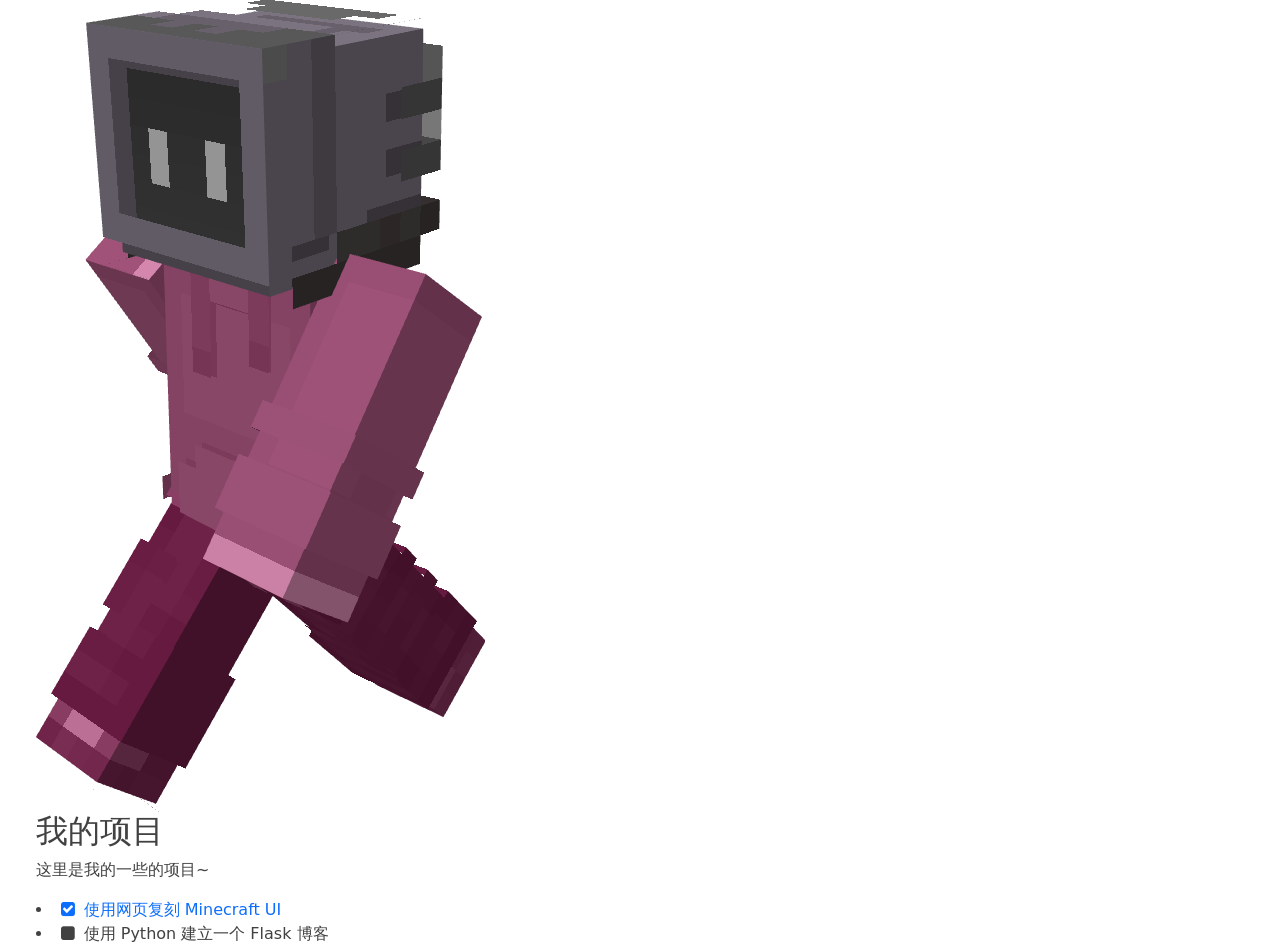
<file: project.html>
<!DOCTYPE html>
<html lang="zh-cn">

<head>
    <meta charset="UTF-8">
    <title>项目 | KoMoriSam</title>
    <link rel="shortcut icon" href="media/image/icon/favicon.png" type="image/x-icon" />
    <meta name="viewport" content="width=device-width, initial-scale=1">
    <meta http-equiv="Content-Type" content="text/html; charset=utf-8" />
    <link rel="stylesheet" href="https://cdn.jsdelivr.net/npm/bootstrap@5.0.2/dist/css/bootstrap.min.css">
    <link rel="stylesheet" href="https://cdnjs.cloudflare.com/ajax/libs/font-awesome/4.7.0/css/font-awesome.min.css">
    <script src="https://cdn.staticfile.org/jquery/1.10.2/jquery.min.js"></script>
    <script src="https://cdn.jsdelivr.net/npm/bootstrap@5.0.2/dist/js/bootstrap.bundle.min.js"></script>
    <link rel="stylesheet" href="css/miniStyle.css" type="text/css" media="screen and (max-width: 512px)" />
    <link rel="stylesheet" href="css/style.css" type="text/css" media="screen and (min-width: 513px)" />
</head>

<body>

    <div id="sidebar-menu"></div>

    <div class="container">
        <div id="container-body">
            <img src="media/image/me3.png" alt="me!" height="256">
            <h2>我的项目</h2>
            <p>这里是我的一些的项目~</p>
            <li><a href="page/minecraft/"><i class="fa fa-check-square fa-fw"></i> 使用网页复刻 Minecraft UI</a></li>
            <li><a><i class="fa fa-square fa-fw"></i> 使用 Python 建立一个 Flask 博客</a></li>
        </div>
        <div class="bg-foot"></div>
        <div id="container-foot"></div>
    </div>

    <script>
        $("#sidebar-menu").load("com/side.html");
        $("#container-foot").load("com/foot.html");
    </script>

</body>

</html>
</file>
<file: css/miniStyle.css>
* {
    margin: 0;
    padding: 0;
    transition: all 0.2s ease-out;
}

html,
body {
    height: 100%;
}

@media (prefers-color-scheme: light) {
    body {
        background-color: lightgray;
        color: #1a1a1a;
    }

    a {
        color: #1a1a1a;
        text-decoration: none;
    }
}

@media (prefers-color-scheme: dark) {
    body {
        background-color: #1a1a1a;
        color: whitesmoke;
        text-shadow: 1px 1px black;
    }

    a {
        color: whitesmoke;
        text-decoration: none;
    }
}

#sidebar-menu {
    display: flex;
    flex-direction: column;
    width: 100%;
    height: 20rem;
    margin-bottom: 2rem;
}

#sidebar-menu .bg {
    position: absolute;
    background-color: rgb(100, 56, 72, 0.75);
    width: 100%;
    height: 22rem;
    z-index: 0;
}

#sidebar-menu header {
    text-align: center;
    margin-top: 2rem;
    margin-bottom: 1.5rem;
    flex: 0 0 auto;
    z-index: 1;
}

#sidebar-menu header img {
    width: 75%;    
}

#sidebar-menu .navbody {
    text-align: center;
    flex: 0 0 auto;
    z-index: 1;
}

#sidebar-menu .navbody a {
    display: block;
    padding: 0.5rem;
    text-decoration: none;
}

#sidebar-menu .navbody a:hover {
    color: #4CAF50;
    background-color: #555;
    font-weight: bold;
}

#sidebar-menu footer {
    display: none;
}

.container {
    display: flex;
    flex-direction: column;
    height: calc(100% - 22rem);
    text-align: center;
    padding: 2rem 2rem 2rem 2rem;    
}

.container #container-body {
    flex: 1 0 auto;
}

.container #container-foot {    
    flex: 0 0 auto;
}

.container #container-foot a {
    display: inline-block;
    padding: 0.5rem 1rem;
    text-decoration: none;
}

.container #container-foot a:hover {
    color: #4CAF50;
    background-color: #555;
    font-weight: bold;
}

.container img {
    width: 35%;
    height: auto;
}

li {
    list-style-type: none;
}

img.ico {
    width: 1rem;
    display: inline-block;
    margin: 0 0.25rem 0 0;
}

a.active {
    background-color: #4CAF50;
    color: whitesmoke;
    font-weight: bold;
}

/* 按钮 */
button {
    border: none;
    background-color: #555;
    padding: 0.75rem 1rem;
    margin-top: 0.5rem;
    margin-bottom: 0.5rem;
}

button:hover {
    color: #4CAF50;
    background-color: whitesmoke;
    font-weight: bold;
}

button:focus {
    color: whitesmoke;
    background-color: #4CAF50;
    font-weight: bold;
}
</file>
<file: css/style.css>
/*=============== VARIABLES CSS ===============*/
:root {
    --header-height: 3.5rem;

    /*========== Colors ==========*/
    /*Color mode HSL(hue, saturation, lightness)*/
    --white-color: rgba(225, 225, 225, 0.8);
    --white-color-light: whitesmoke;
    --dark-color: rgba(17, 17, 17, 0.8);
    --dark-color-light: #1f1f1f;
    --active-color: #4CAF50;
    --gradient-x: linear-gradient(90deg,
            hsla(0, 0%, 0%, 0),
            hsl(210, 4%, 64%),
            hsla(0, 0%, 0%, 0));
    --gradient-y: linear-gradient(0,
            hsla(0, 0%, 0%, 0),
            hsl(210, 4%, 64%),
            hsla(0, 0%, 0%, 0));

    /*========== light mode colors ==========*/
    --text-color: var(--dark-color);
    --bg-color: var(--white-color-light);
    --bg-second-color: var(--white-color);

    /*========== Font and typography ==========*/
    /*.5rem = 8px | 1rem = 16px ...*/
    --body-font: system-ui, -apple-system, BlinkMacSystemFont, 'Segoe UI', Roboto, Oxygen, Ubuntu, Cantarell, 'Open Sans', 'Helvetica Neue', sans-serif;
    --normal-font-size: .938rem;
    --small-font-size: .813rem;

    /*========== Font weight ==========*/
    --font-medium: 500;
    --font-semi-bold: 600;

    /*========== z index ==========*/
    --z-tooltip: 10;
    --z-fixed: 100;
}

/*========== Responsive typography ==========*/
@media screen and (min-width: 1024px) {
    :root {
        --normal-font-size: 1rem;
        --small-font-size: .875rem;
    }
}

[data-theme="dark"] {
    --text-color: var(--white-color-light);
    --bg-color: var(--dark-color-light);
    --bg-second-color: var(--dark-color);
}

/*=============== BASE ===============*/
* {
    box-sizing: border-box;
    padding: 0;
    margin: 0;
}

body {
    font-family: var(--body-font);
    font-size: var(--normal-font-size);
    color: var(--text-color);
}

a {
    text-decoration: none;
}

img {
    display: block;
    max-width: 100%;
    height: auto;
}

/*=============== LAYOUT ===============*/
.container {
    margin-inline: 1.5rem;
    line-height: 1.5;
}

.main {
    padding-top: 5rem;
}

.my-bg {
    position: fixed;
    left: 0;
    top: 0;
    width: 100%;
    height: 100%;
    background-color: var(--bg-color);
    z-index: -1;
}

.me {
    height: 16rem;
}

/*=============== HEADER ===============*/
.header {
    position: fixed;
    top: 0;
    left: 0;
    width: 100%;
    background-color: var(--bg-second-color);
    z-index: var(--z-fixed);
}

.header::after {
    content: "";
    position: absolute;
    left: 0;
    bottom: 0;
    width: 100%;
    height: 1px;
    background: var(--gradient-x);
}

.header_container {
    height: var(--header-height);
    display: flex;
    justify-content: space-between;
    align-items: center;
}

.header_toggle {
    font-size: 1.25rem;
    padding: 0.15rem;
    color: var(--text-color);
    cursor: pointer;
}

.header_toggle:hover {
    background-color: var(--bg-color);
    backdrop-filter: blur(16px);
    -webkit-backdrop-filter: blur(16px);
    color: var(--active-color);
    padding: 0.15rem;
    border-radius: .25rem;
    font-weight: bold;
}

.header-active { 
    background-color: var(--active-color);
    backdrop-filter: blur(16px);
    -webkit-backdrop-filter: blur(16px);
    border-radius: .25rem;
}

.header_logo {
    width: 128px;
}

/*=============== SIDEBAR ===============*/
.sidebar {
    position: fixed;
    left: -100%;
    top: var(--header-height);
    width: 280px;
    height: 100%;
    padding: 2rem 1.5rem;
    background-color: var(--bg-second-color);
    backdrop-filter: blur(16px);
    -webkit-backdrop-filter: blur(16px);
    z-index: var(--z-fixed);
    transition: left .4s;
}

.sidebar::after {
    content: "";
    position: absolute;
    right: 0;
    top: 0;
    width: 1px;
    height: 100%;
    background: var(--gradient-y);
}

.sidebar_container {
    display: flex;
    flex-direction: column;
    row-gap: 2rem;
    padding-bottom: 3rem;
    height: 100%;
}

.sidebar_logo {
    display: grid;
    grid-template-columns: repeat(2, max-content);
    column-gap: .5rem;
}

.sidebar_logo-img {
    width: 42px;
}

.sidebar_logo-text {
    width: 200px;
}

.sidebar_content {
    position: relative;
    overflow: auto;
    padding-top: 2rem;
}

.sidebar_content::-webkit-scrollbar {
    display: none;
}

.sidebar_content::after {
    content: "";
    position: absolute;
    top: 0;
    left: 0;
    width: 100%;
    height: 1px;
    background: var(--gradient-x);
}

.sidebar_list {
    display: flex;
    flex-direction: column;
    row-gap: .25rem;
}

.sidebar_link {
    color: var(--text-color);
    display: grid;
    grid-template-columns: repeat(2, max-content);
    align-items: center;
    column-gap: 1.5rem;
    padding: 1rem;
    border-radius: .25rem;
    transition: background .3s;
}

.sidebar_link-floating {
    display: none;
}

.sidebar_link i {
    color: var(--text-color);
    font-size: 1.25rem;
}

.sidebar_link-name {
    font-weight: var(--font-medium);
    transition: color .4s;
}

.sidebar_link:hover {
    background-color: var(--bg-color);
    backdrop-filter: blur(16px);
    -webkit-backdrop-filter: blur(16px);
    color: var(--active-color);
    font-weight: bold;
}

.sidebar_link:hover i {
    color: var(--active-color);
    font-weight: bold;
}

.sidebar_title span {
    display: block;
    position: relative;
    margin-block: 2rem 1.5rem;
    text-align: center;
    color: var(--text-color);
    font-size: var(--normal-font-size);
}

.sidebar_title span::before,
.sidebar_title span::after {
    content: "";
    position: absolute;
    top: 50%;
    width: 30%;
    height: 1px;
}

.sidebar_title span::before {
    background: linear-gradient(90deg,
            hsla(0, 0%, 0%, 0),
            hsl(210, 4%, 64%));
    left: 0;
}

.sidebar_title span::after {
    background: linear-gradient(90deg,
            hsl(210, 4%, 64%),
            hsla(0, 0%, 0%, 0));
    right: 0;
}

.sidebar_perfil {
    width: 55px;
    border-radius: 50%;
    border: 2px solid var(--white-color);
}

.sidebar_account {
    display: flex;
    align-items: center;
    column-gap: .5rem;
}

.sidebar_name {
    font-size: var(--normal-font-size);
    color: var(--text-color);
    margin-bottom: .25rem;
}

.sidebar_email {
    font-size: var(--small-font-size);
    font-weight: var(--font-medium);
}

.sidebar_account i {
    color: var(--white-color);
    font-size: 1.5rem;
    margin-left: auto;
    cursor: pointer;
}

/* Show sidebar */
.show-sidebar {
    left: 0;
}

/* Active link */
.active-link {
    background-color: var(--active-color);
    backdrop-filter: blur(16px);
    -webkit-backdrop-filter: blur(16px);
}

.active-link span {
    color: var(--text-color);
}

/*=============== BREAKPOINTS ===============*/
/* For small devices */
@media screen and (max-width: 300px) {
    .sidebar {
        width: 232px;
        padding-inline: 1rem;
    }

    .sidebar_account {
        flex-direction: column;
        row-gap: .5rem;
        text-align: center;
    }

    .sidebar_account i {
        margin: 0;
    }
}

/* For large devices */
@media screen and (min-width: 1024px) {
    .header_container {
        height: calc(var(--header-height) + 1.5rem);
    }

    .header_toggle {
        font-size: 1.5rem;
    }

    .sidebar {
        left: 0;
        top: calc(var(--header-height) + 1.5rem);
        width: 300px;
        transition: width .4s;
    }

    .sidebar_container {
        padding-bottom: 4rem;
        overflow: hidden;
    }

    .sidebar_logo {
        transition: padding .4s;
    }

    .sidebar_link {
        position: relative;
        padding-inline: 1.5rem;
        column-gap: 2rem;
    }

    .sidebar_link i {
        font-size: 1.5rem;
    }

    .sidebar_link-name {
        transition: color .4s, opacity .4s;
    }

    .sidebar_title {
        position: relative;
    }

    .sidebar_title::after {
        content: "";
        position: absolute;
        top: 50%;
        left: 0;
        width: 100%;
        height: 1px;
        background: var(--gradient-x);
        opacity: 0;
    }

    .sidebar_account {
        column-gap: 1rem;
        padding-left: .5rem;
        margin-top: auto;
    }

    .sidebar_logo-text,
    .sidebar_title,
    .sidebar_title::after,
    .sidebar_title span {
        transition: opacity .4s;
    }

    .sidebar_link-floating {
        display: block;
        font-size: 10px;
        width: max-content;
        margin: 0 auto;
        position: absolute;
        left: 0;
        right: 0;
        bottom: 4px;
        transition: color .4s, opacity .4s;
        opacity: 0;
    }

    .main {
        padding-left: 300px;
        padding-top: 6rem;
        transition: padding .4s;
    }

    /* Reduce sidebar */
    .show-sidebar {
        width: 120px;
    }

    .show-sidebar .sidebar_logo {
        padding-left: 1rem;
    }

    .show-sidebar .sidebar_logo-text,
    .show-sidebar .sidebar_link-name {
        opacity: 0;
    }

    .show-sidebar .sidebar_title span {
        opacity: 0;
        pointer-events: none;
    }

    .show-sidebar .sidebar_title::after {
        opacity: 1;
    }

    .show-sidebar .sidebar_link:hover .sidebar_link-floating {
        opacity: 1;
        color: var(--active-color);
    }

    .show-sidebar .main {
        padding-left: 300px;
    }

    /* Add padding main */
    .main-pd {
        padding-left: 120px;
    }
}
</file>
